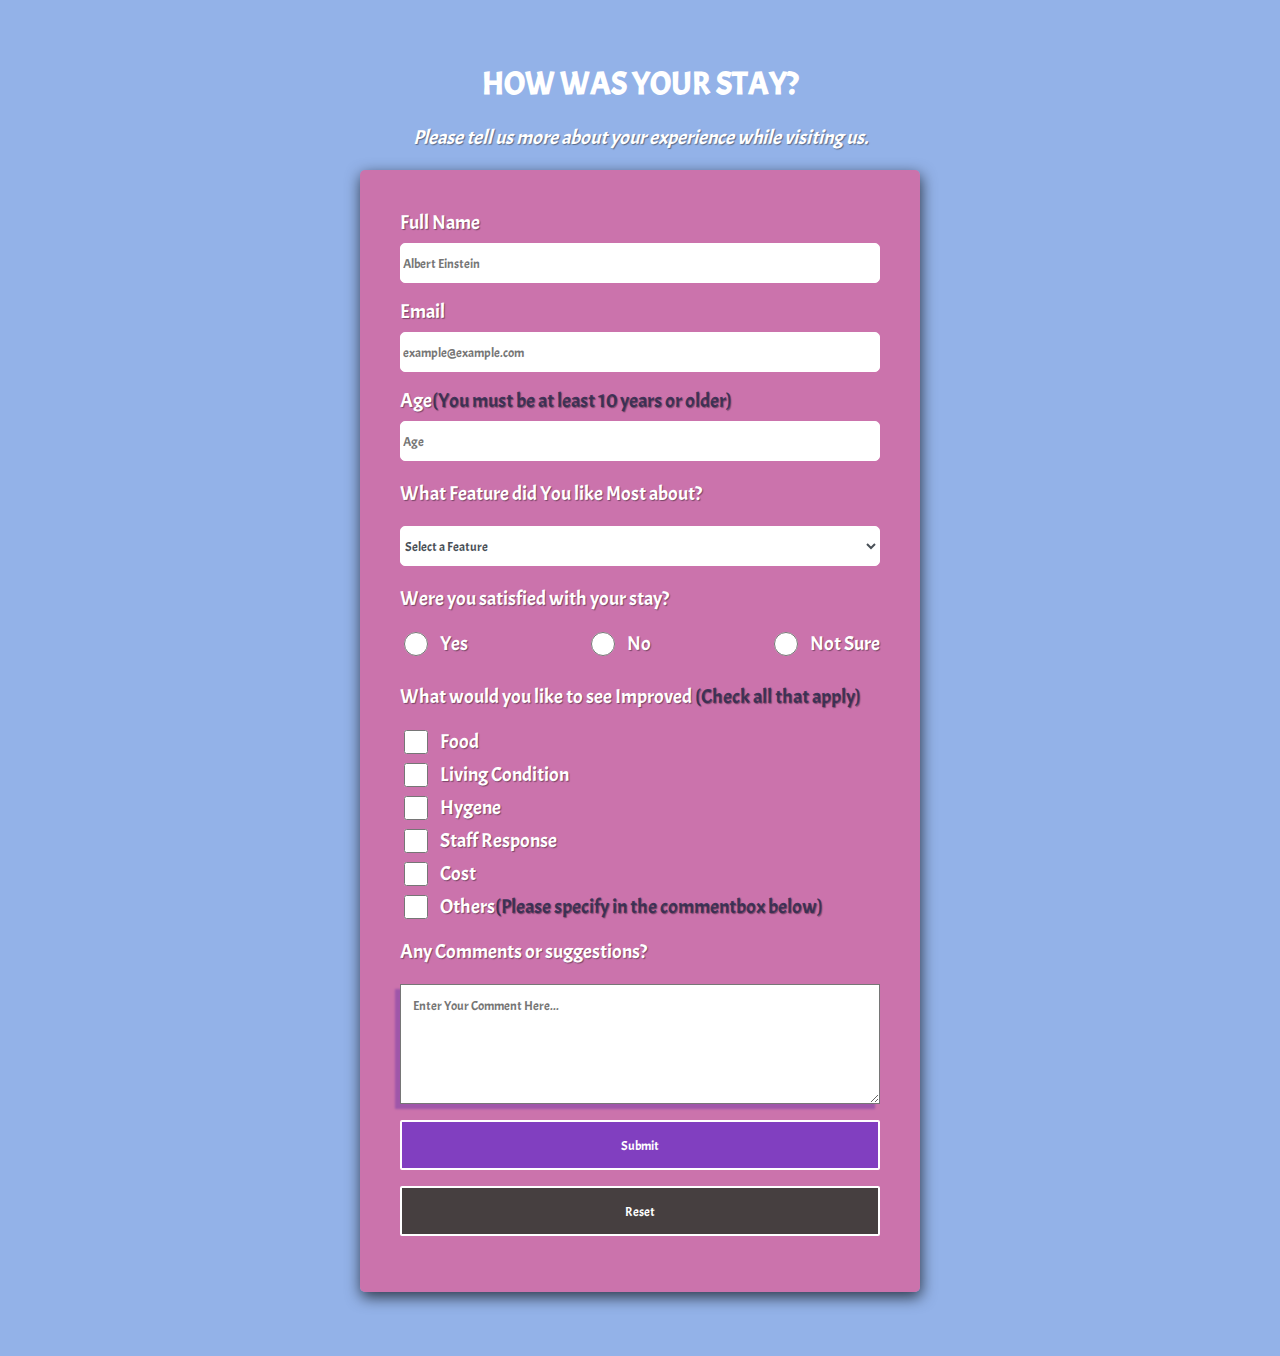
<file: index.html>
<!DOCTYPE html>
<html lang="en">
<head>
	<title>Hotel Stay feedback</title>

<link rel="stylesheet" type="text/css" href="surveyformstyle.css">

<link rel="preconnect" href="https://fonts.gstatic.com">
<link href="https://fonts.googleapis.com/css2?family=Acme&display=swap" rel="stylesheet"> 

</head>
<body>
	<main>
	<div class="container">
		<header>
			<h1 id="title" class="uppercase">How was your stay?</h1>
		</header>
		<p id="description">
			Please tell us more about your experience while visiting us.
		</p>
		<form id="survey-form">
			<div class="formdiv">
				<label id="name-label" for="name">Full Name</label>
				<input type="text" name="name" id="name" class="form-style" placeholder="Albert Einstein" required>
			</div>
			<div class="formdiv">
				<label id="email-label" for="email">Email</label>
				<input type="email" name="email" id="email" class="form-style" placeholder="example@example.com" required>
			</div>
			<div class="formdiv">
				<label id="number-label" for="number">Age <span> (You must be at least 10 years or older)</span></label>
				<input type="number" name="age" id="number" min="10" max="99" class="form-style" placeholder="Age">
			</div>
			<div class="formdiv">
				<p>What Feature did You like Most about?</p>
				<label>
				<select id="dropdown" name="role" class="form-style" required>
					<option disabled selected value>Select a Feature</option>
					<option>Food</option>
					<option>Customer Service</option>
					<option>Expense</option>
					<option>Living Conditions</option>
					<option>Others (You can mention in the commentbox below)</option>
				</select>
				</label>
			</div>
			<div class="formdiv">
				<p>Were you satisfied with your stay?</p>
			</div>
			<div class="formdiv div2">
				<label>
					<input type="radio" name="satisfaction" value="yes" class="input-radio">Yes
				</label>
				<label>
					<input type="radio" name="satisfaction" value="no" class="input-radio">No
				</label>
				<label>
					<input type="radio" name="satisfaction" value="not-sure" class="input-radio">Not Sure
				</label>
			</div>
			<div class="formdiv">
				<p>
					What would you like to see Improved
					<span>(Check all that apply)</span>
				</p>
				<label>
					<input type="checkbox" name="choice" value="Food" class="input-checkbox">Food
				</label>
				<label>
				<input type="checkbox" name="choice" value="Living Condition" class="input-checkbox">Living Condition
				</label>
				<label>
				<input type="checkbox" name="choice" value="Hygene" class="input-checkbox">Hygene
				</label>
				<label>
				<input type="checkbox" name="choice" value="staff response" class="input-checkbox">Staff Response
				</label>
				<label>
				<input type="checkbox" name="choice" value="cost" class="input-checkbox">Cost
				</label>
				<label>
				<input type="checkbox" name="choice" value="others" class="input-checkbox">Others<span>(Please specify in the commentbox below)</span>
				</label>
			</div>
			<div class="formdiv">
				<p>Any Comments or suggestions?</p>
				<label>
				<textarea id="comments" name="comment" class="commentbox" placeholder="Enter Your Comment Here..."></textarea></label>				
			</div>
			<div class="formdiv">
				<button type="submit" id="submit" class="button-class">
					Submit
				</button>
			</div>
			<div class="formdiv">
				<button type="reset" id="reset" class="button-class reset-btn">
					Reset
				</button>
			</div>
		</form>
	</div>
	</main>
	<script src="https://cdn.freecodecamp.org/testable-projects-fcc/v1/bundle.js"></script>
</body>
</html>
</file>
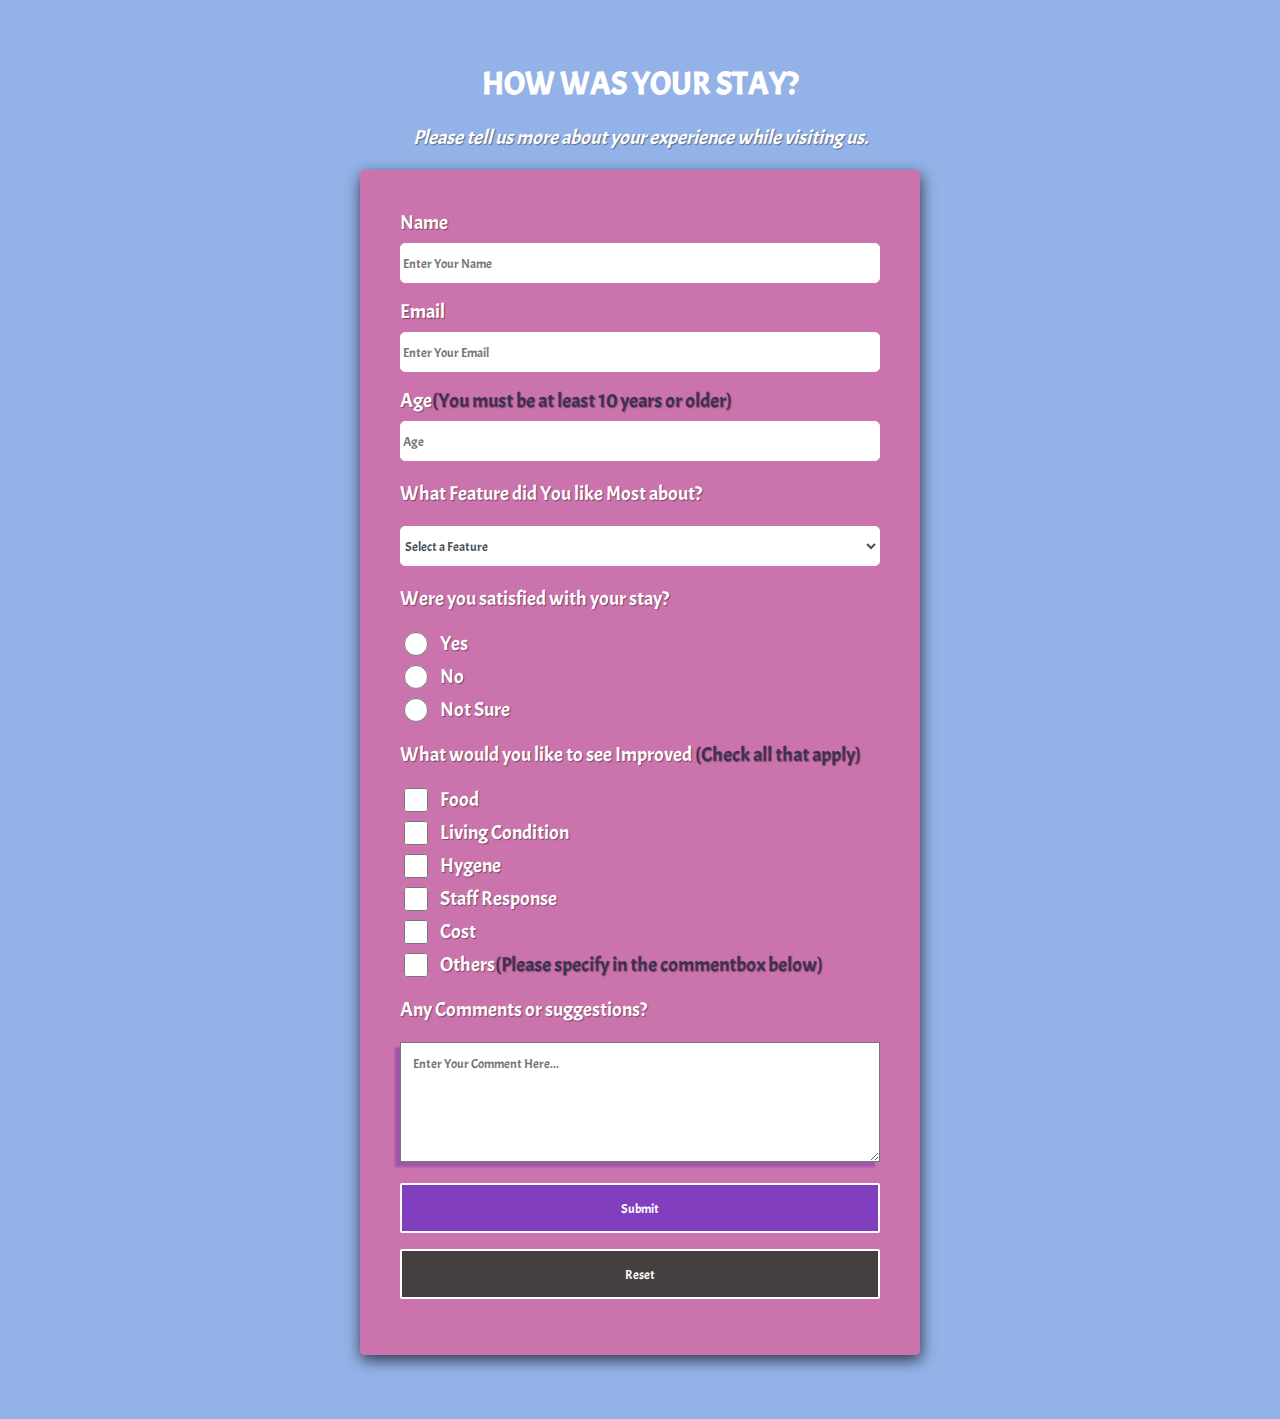
<file: surveyform.html>
<!DOCTYPE html>
<html lang="en">
<head>
	<title>Hotel Stay feedback</title>

<link rel="stylesheet" type="text/css" href="surveyformstyle.css">

<link rel="preconnect" href="https://fonts.gstatic.com">
<link href="https://fonts.googleapis.com/css2?family=Acme&display=swap" rel="stylesheet"> 

</head>
<body>
	<div class="container">
		<header>
			<h1 id="title" class="uppercase">How was your stay?</h1>
		</header>
		<p id="description">
			Please tell us more about your experience while visiting us.
		</p>
		<form id="survey-form">
			<div class="formdiv">
				<label id="name-label" for="name">Name</label>
				<input type="text" name="name" id="name" class="form-style" placeholder="Enter Your Name" required>
			</div>
			<div class="formdiv">
				<label id="email-label" for="email">Email</label>
				<input type="email" name="email" id="email" class="form-style" placeholder="Enter Your Email" required>
			</div>
			<div class="formdiv">
				<label id="number-label" for="number">Age <span> (You must be at least 10 years or older)</span></label>
				<input type="number" name="age" id="number" min="10" max="99" class="form-style" placeholder="Age">
			</div>
			<div class="formdiv">
				<p>What Feature did You like Most about?</p>
				<select id="dropdown" name="role" class="form-style" required>
					<option disabled selected value>Select a Feature</option>
					<option>Food</option>
					<option>Customer Service</option>
					<option>Expense</option>
					<option>Living Conditions</option>
					<option>Others (You can mention in the commentbox below)</option>
				</select>
			</div>
			<div class="formdiv">
				<p>Were you satisfied with your stay?</p>
				<label>
					<input type="radio" name="satisfaction" value="yes" class="input-radio">Yes
				</label>
				<label>
					<input type="radio" name="satisfaction" value="no" class="input-radio">No
				</label>
				<label>
					<input type="radio" name="satisfaction" value="not-sure" class="input-radio">Not Sure
				</label>
			</div>
			<div class="formdiv">
				<p>
					What would you like to see Improved
					<span>(Check all that apply)</span>
				</p>
				<label>
					<input type="checkbox" name="choice" value="Food" class="input-checkbox">Food
				</label>
				<label>
				<input type="checkbox" name="choice" value="Living Condition" class="input-checkbox">Living Condition
				</label>
				<label>
				<input type="checkbox" name="choice" value="Hygene" class="input-checkbox">Hygene
				</label>
				<label>
				<input type="checkbox" name="choice" value="staff response" class="input-checkbox">Staff Response
				</label>
				<label>
				<input type="checkbox" name="choice" value="cost" class="input-checkbox">Cost
				</label>
				<label>
				<input type="checkbox" name="choice" value="others" class="input-checkbox">Others<span>(Please specify in the commentbox below)</span>
				</label>
			</div>
			<div class="formdiv">
				<p>Any Comments or suggestions?</p>
				<textarea id="comments" name="comment" class="commentbox" placeholder="Enter Your Comment Here..."></textarea>
			</div>
			<div class="formdiv">
				<button type="submit" id="submit" class="button-class">
					Submit
				</button>
			</div>
			<div class="formdiv">
				<button type="reset" id="reset" class="button-class reset-btn">
					Reset
				</button>
			</div>
		</form>
	</div>

<script src="https://cdn.freecodecamp.org/testable-projects-fcc/v1/bundle.js"></script>

</body>
</html>
</file>
<file: surveyformstyle.css>
*{
  box-sizing: border-box;
}


body{
	margin: 0;
	line-height: 1.25;
	color: white;
	background-color: rgba(135, 170, 230, 0.9);
}


h1{
	text-align: center;
	color: white;
}

p{
	font-size: 1.25rem;
	font-family: "Acme",sans-serif;
	text-shadow: 1px 1px 1px rgba(0, 0, 0, 0.4);
}

.uppercase{
	text-transform: uppercase;
}

#title{
	color: white;
	font-family: "Acme",sans-serif;
}

#description{
	text-align: center;
	font-style: italic;
	color: white;
	text-shadow: 1px 1px 1px rgba(0, 0, 0, 0.4);
}

input, select{
	margin: 0;
	font-family: "Acme",sans-serif;
}


.container{
	width: 100%;
	margin: 5% auto 5% auto;
}

@media(min-width: 560px){
	.container{
		max-width: 35em;
	}
}


span{
	color: rgba(50, 45, 80, 0.9);
	font-family: "Acme",sans-serif;
	text-shadow: 1px 1px 1px rgba(0, 0, 0, 0.4);
}

label{
	display: flex;
	align-items: center;
	font-size: 1.25rem;
	margin-bottom: 0.5rem;
	font-family: "Acme",sans-serif;
	text-shadow: 1px 1px 1px rgba(0, 0, 0, 0.4);
}


form{
	background: rgba(210, 107, 165, 0.9);
	padding: 2rem 0.5rem;
	border-radius: 5px;
	box-shadow: 1px 5px 15px rgba(0, 0, 0, 0.7);

}

@media(min-width: 480px){
	form{
		padding: 2.5rem;
	}
}

.formdiv{
	margin: 0 auto 1rem auto;
}

.div2{
	margin: 0 auto 1rem auto;
	display: flex;
	justify-content: space-between;
}

.form-style{
	display: block;
	width: 100%;
	height: 2.5rem;
	color: #495057;
	background-color: #fff;
	border: 1px solid white;
	border-radius: 5px;
}

.form-style:focus{
	border-color: #9f56a9;
	outline: 0;
	box-shadow: 0 0 0.3rem 0.2rem #F3F391;
}


.input-radio, .input-checkbox {
	display: inline-block;
	min-height: 1.5rem;
	min-width: 2rem;
	margin-right: 0.5rem;
}


.commentbox{
	min-height: 120px;
	width: 100%;
	padding: 0.75rem;
	resize: vertical;
	font-family: "Acme",sans-serif;
	box-shadow: -5px 5px 2px #9f56a9;
}

.commentbox:focus{
	border-color: #9f56a9;
	outline: 0;
	box-shadow: 0 0 0.3rem 0.2rem #F3F391;
}

.button-class{
	display: block;
	width: 100%;
	padding: 0.9rem;
	color: white;
	background-color: #813fc0;
	border: 2px solid white;
	border-radius: 2px;
	cursor: pointer;
	font-family: "Acme",sans-serif;
}

.reset-btn{
	background-color: #463f40;
}

.button-class:hover{
	opacity: 0.8;
	box-shadow: -0.2rem 0.1rem 0.2rem #F5F08B;
}
</file>
